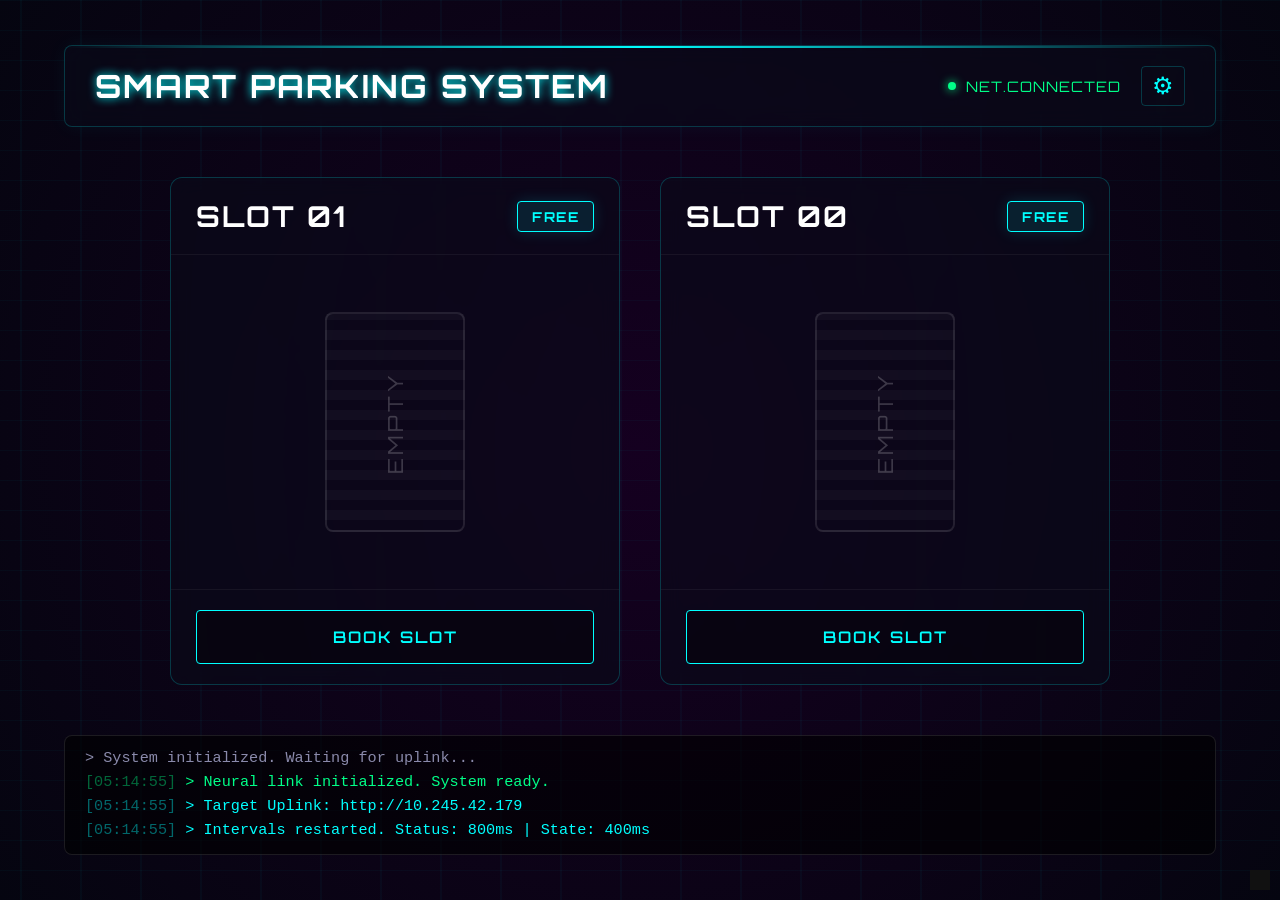
<file: index.html>
<!DOCTYPE html>
<html lang="en">

<head>
    <meta charset="UTF-8">
    <meta name="viewport" content="width=device-width, initial-scale=1.0">
    <title>Smart Parking System</title>
    <link rel="stylesheet" href="style.css">
    <link rel="preconnect" href="https://fonts.googleapis.com">
    <link rel="preconnect" href="https://fonts.gstatic.com" crossorigin>
    <link
        href="https://fonts.googleapis.com/css2?family=Orbitron:wght@400;500;700&family=Rajdhani:wght@400;500;600;700&display=swap"
        rel="stylesheet">
</head>

<body>
    <div class="dashboard-container">
        <header class="header">
            <h1 class="glitch" data-text="SMART PARKING SYSTEM">SMART PARKING SYSTEM</h1>
            <div class="header-right">
                <div class="status-indicator">
                    <span class="pulse"></span> NET.CONNECTED
                </div>
                <button class="settings-toggle" onclick="openSettings()">⚙</button>
            </div>
        </header>

        <main class="slots-container">
            <!-- Slot 1 -->
            <div class="slot-card" id="slot-1">
                <div class="slot-header">
                    <h2>SLOT 01</h2>
                    <span class="status-badge" id="status-badge-1">FREE</span>
                </div>
                <div class="slot-body">
                    <div class="visualizer">
                        <div class="grid-overlay"></div>
                    </div>
                </div>
                <div class="slot-footer">
                    <button class="cyber-btn" onclick="bookSlot(1)">
                        <span class="cyber-btn-content">BOOK SLOT</span>
                    </button>
                </div>
            </div>

            <!-- Slot 0 -->
            <div class="slot-card" id="slot-0">
                <div class="slot-header">
                    <h2>SLOT 00</h2>
                    <span class="status-badge" id="status-badge-0">FREE</span>
                </div>
                <div class="slot-body">
                    <div class="visualizer">
                        <div class="grid-overlay"></div>
                    </div>
                </div>
                <div class="slot-footer">
                    <button class="cyber-btn" onclick="bookSlot(0)">
                        <span class="cyber-btn-content">BOOK SLOT</span>
                    </button>
                </div>
            </div>
        </main>

        <footer class="terminal-log">
            <div class="log-content" id="log-content">
                <div class="log-entry">> System initialized. Waiting for uplink...</div>
            </div>
        </footer>
    </div>

    <!-- Modal for Verification -->
    <div class="modal-overlay" id="verify-modal">
        <div class="cyber-modal">
            <div class="modal-decor top-left"></div>
            <div class="modal-decor bottom-right"></div>
            <h3 class="modal-title">! VEHICLE DETECTED !</h3>
            <p class="modal-message" id="modal-message">Is it your vehicle in Slot X</p>
            <div class="modal-actions">
                <button class="cyber-btn btn-verify" onclick="verifyAction()">VERIFY</button>
                <button class="cyber-btn btn-decline" onclick="declineAction()">DECLINE</button>
            </div>
        </div>
    </div>

    <!-- Modal for Settings -->
    <div class="modal-overlay" id="settings-modal">
        <div class="cyber-modal settings-modal">
            <div class="modal-decor top-left"></div>
            <div class="modal-decor bottom-right"></div>
            <h3 class="modal-title">SYSTEM CONFIG</h3>
            <div class="settings-form">
                <div class="settings-field">
                    <label>ESP32 IP ADDRESS</label>
                    <input type="text" id="setting-esp-ip" placeholder="http://10.245.42.179">
                </div>
                <div class="settings-field">
                    <label>STATUS POLL (MS)</label>
                    <input type="number" id="setting-status-interval" placeholder="800">
                </div>
                <div class="settings-field">
                    <label>STATE SYNC (MS)</label>
                    <input type="number" id="setting-state-interval" placeholder="400">
                </div>
            </div>
            <div class="modal-actions">
                <button class="cyber-btn btn-verify" onclick="saveSettings()">SAVE CONFIG</button>
                <button class="cyber-btn btn-decline" style="border-color: var(--yellow); color: var(--yellow);"
                    onclick="resetSettings()">RESET</button>
                <button class="cyber-btn btn-decline" onclick="closeSettings()">CANCEL</button>
            </div>
        </div>
    </div>
	<div style="position:fixed; bottom:10px; right:10px; background:#111; color:#0f0; padding:10px; font-size:12px; z-index:9999;">
      <script src="script.js"></script>
</body>

</html>
</file>
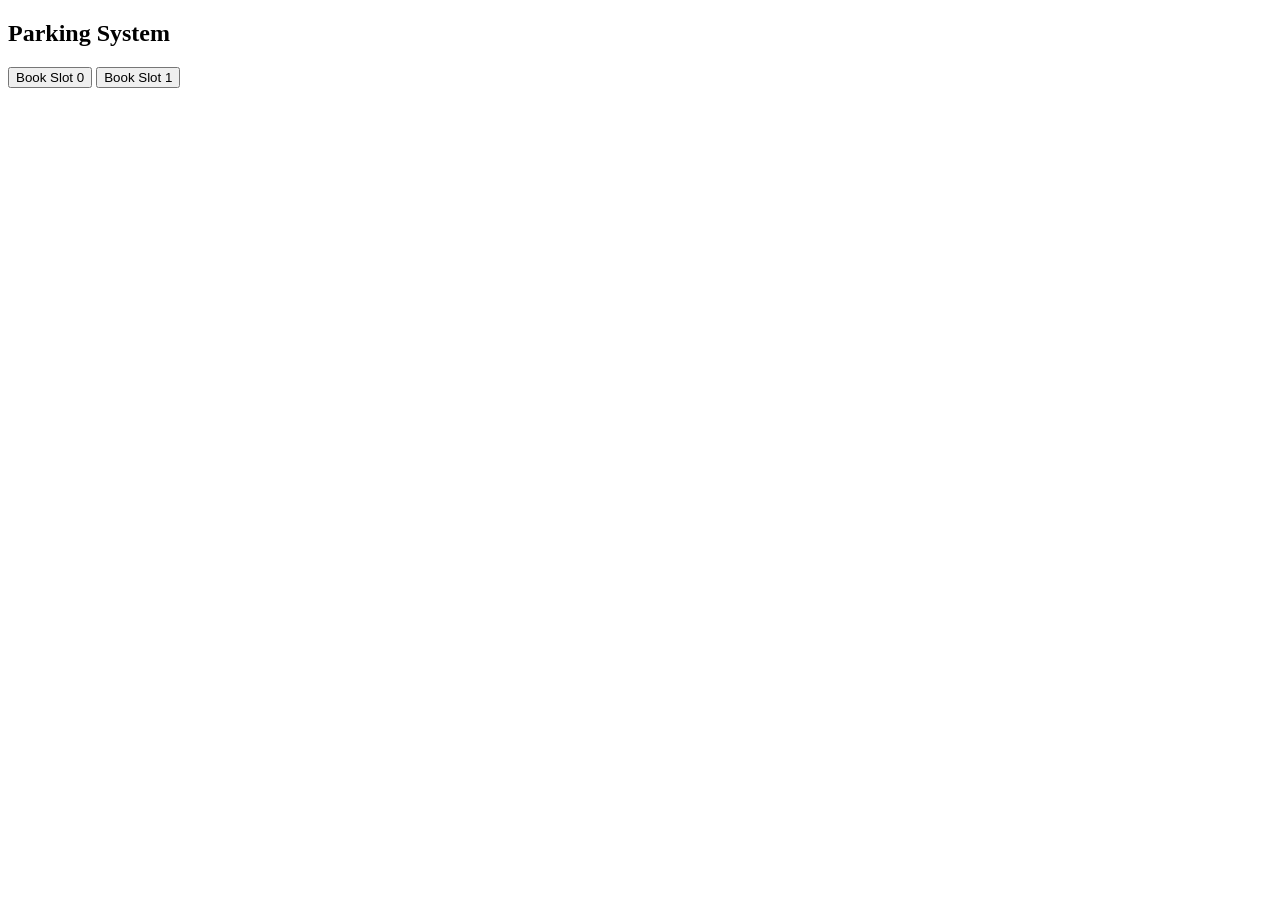
<file: indexWorksDontTouchIt.html>
<!DOCTYPE html>
<html>

<body>

  <h2>Parking System</h2>

  <button onclick="book(0)">Book Slot 0</button>
  <button onclick="book(1)">Book Slot 1</button>

  <p id="log"></p>

  <script>
    const ESP_IP = "http://10.245.42.179";

    // ===== LOG HELPER =====
    function log(msg) {
      document.getElementById("log").innerText = msg;
    }

    // ===== BOOK =====
    function book(slot) {
      fetch(`${ESP_IP}/book?slot=${slot}`)
        .then(r => r.text())
        .then(t => log("BOOK: " + t))
        .catch(e => console.error(e));
    }

    // ===== POLLING (INTERRUPT SIMULATION) =====
    let popupActive = false;

    setInterval(async () => {

      if (popupActive) return;

      try {
        let res = await fetch(`${ESP_IP}/status`);
        let text = await res.text();

        console.log("STATUS:", text);

        if (text.startsWith("VERIFY")) {

          popupActive = true;

          let slot = text.split(":")[1];

          let choice = confirm(`Slot ${slot}: Verify vehicle?`);

          if (choice) {
            await fetch(`${ESP_IP}/verify?slot=${slot}`);
            log(`Slot ${slot} VERIFIED`);
          } else {
            await fetch(`${ESP_IP}/decline?slot=${slot}`);
            log(`Slot ${slot} DECLINED`);
          }
        }

      } catch (err) {
        console.error("Polling error:", err);
      }
      finally {
        popupActive = false;   // 🔥 ALWAYS resets
      }

    }, 1000);

  </script>

</body>

</html>
</file>
<file: style.css>
:root {
    --bg-dark: #050510;
    --bg-panel: rgba(10, 10, 25, 0.6);
    --panel-border: rgba(0, 255, 255, 0.2);
    --cyan: #00ffff;
    --magenta: #ff00ff;
    --neon-green: #00ff88;
    --red: #ff0040;
    --grey: #7a7a93;
    --yellow: #ffcc00;
    --text-main: #e0e0ff;
    --text-muted: #8a8aab;
    --font-heading: 'Orbitron', sans-serif;
    --font-body: 'Rajdhani', sans-serif;
}

* {
    box-sizing: border-box;
    margin: 0;
    padding: 0;
}

body {
    background: radial-gradient(circle at 50% 50%, #150020, var(--bg-dark));
    color: var(--text-main);
    font-family: var(--font-body);
    min-height: 100vh;
    display: flex;
    justify-content: center;
    align-items: center;
    overflow: hidden;
}

/* Background Grid Effect */
body::before {
    content: "";
    position: absolute;
    top: 0; left: 0; right: 0; bottom: 0;
    background-image: 
        linear-gradient(rgba(0, 255, 255, 0.03) 1px, transparent 1px),
        linear-gradient(90deg, rgba(0, 255, 255, 0.03) 1px, transparent 1px);
    background-size: 30px 30px;
    z-index: -1;
    pointer-events: none;
    perspective: 1000px;
    transform: rotateX(60deg) scale(2);
    transform-origin: center top;
    animation: gridMove 20s linear infinite;
}

@keyframes gridMove {
    0% { transform: translateY(0) rotateX(60deg) scale(2); }
    100% { transform: translateY(30px) rotateX(60deg) scale(2); }
}

.dashboard-container {
    width: 90%;
    max-width: 1200px;
    height: 90vh;
    display: flex;
    flex-direction: column;
    gap: 30px;
    z-index: 1;
}

/* Header */
.header {
    display: flex;
    justify-content: space-between;
    align-items: center;
    padding: 20px 30px;
    background: var(--bg-panel);
    border: 1px solid var(--panel-border);
    backdrop-filter: blur(10px);
    border-radius: 8px;
    position: relative;
    overflow: hidden;
    box-shadow: 0 0 20px rgba(0, 255, 255, 0.05);
}

.header::before {
    content: "";
    position: absolute;
    top: 0; left: 0; width: 100%; height: 2px;
    background: linear-gradient(90deg, transparent, var(--cyan), transparent);
}

.glitch {
    font-family: var(--font-heading);
    font-size: 2rem;
    font-weight: 700;
    color: #fff;
    text-shadow: 0 0 10px var(--cyan);
    letter-spacing: 2px;
}

.status-indicator {
    display: flex;
    align-items: center;
    gap: 10px;
    font-family: var(--font-heading);
    color: var(--neon-green);
    font-size: 0.9rem;
    letter-spacing: 1px;
}

.pulse {
    width: 8px;
    height: 8px;
    background: var(--neon-green);
    border-radius: 50%;
    box-shadow: 0 0 10px var(--neon-green);
    animation: pulseAnim 1.5s infinite;
}

@keyframes pulseAnim {
    0% { transform: scale(0.95); box-shadow: 0 0 0 0 rgba(0, 255, 136, 0.7); }
    70% { transform: scale(1); box-shadow: 0 0 0 6px rgba(0, 255, 136, 0); }
    100% { transform: scale(0.95); box-shadow: 0 0 0 0 rgba(0, 255, 136, 0); }
}

.header-right {
    display: flex;
    align-items: center;
    gap: 20px;
}

.settings-toggle {
    background: none;
    border: 1px solid var(--panel-border);
    color: var(--cyan);
    font-size: 1.5rem;
    cursor: pointer;
    padding: 5px 10px;
    border-radius: 4px;
    transition: all 0.3s ease;
    display: flex;
    align-items: center;
    justify-content: center;
}

.settings-toggle:hover {
    border-color: var(--cyan);
    background: rgba(0, 255, 255, 0.1);
    box-shadow: 0 0 10px var(--cyan);
    transform: rotate(45deg);
}

/* Main Layout */
.slots-container {
    display: flex;
    gap: 40px;
    justify-content: center;
    flex: 1;
    align-items: stretch;
    padding: 20px 0;
}

/* Slot Card */
.slot-card {
    flex: 1;
    max-width: 450px;
    background: var(--bg-panel);
    border: 1px solid var(--panel-border);
    backdrop-filter: blur(10px);
    border-radius: 12px;
    display: flex;
    flex-direction: column;
    position: relative;
    transition: transform 0.3s ease, box-shadow 0.3s ease, border-color 0.3s ease;
    overflow: hidden;
}

.slot-card:hover {
    transform: translateY(-5px);
    box-shadow: 0 10px 30px rgba(0, 255, 255, 0.1);
    border-color: rgba(0, 255, 255, 0.5);
}

.slot-header {
    padding: 20px 25px;
    display: flex;
    justify-content: space-between;
    align-items: center;
    border-bottom: 1px solid rgba(255, 255, 255, 0.05);
}

.slot-header h2 {
    font-family: var(--font-heading);
    font-size: 1.8rem;
    color: #fff;
    letter-spacing: 2px;
}

.status-badge {
    padding: 6px 14px;
    border-radius: 4px;
    font-family: var(--font-heading);
    font-size: 0.85rem;
    font-weight: 700;
    letter-spacing: 1.5px;
    background: rgba(0, 255, 255, 0.1);
    color: var(--cyan);
    border: 1px solid var(--cyan);
    box-shadow: 0 0 15px rgba(0, 255, 255, 0.15);
    transition: all 0.3s ease;
}

/* State: FREE (Grey/Empty) */
.slot-card.free .status-badge {
    background: rgba(122, 122, 147, 0.1);
    color: var(--grey);
    border-color: var(--grey);
    box-shadow: 0 0 10px rgba(122, 122, 147, 0.15);
}
.slot-card.free .visualizer {
    border-color: rgba(122, 122, 147, 0.3);
}

/* State: RESERVED (Yellow/Empty) */
.slot-card.reserved .status-badge {
    background: rgba(255, 204, 0, 0.1);
    color: var(--yellow);
    border-color: var(--yellow);
    box-shadow: 0 0 15px rgba(255, 204, 0, 0.15);
}
.slot-card.reserved .visualizer {
    border-color: rgba(255, 204, 0, 0.4);
    box-shadow: inset 0 0 30px rgba(255, 204, 0, 0.15);
}

/* State: VALID (Green/Occupied) */
.slot-card.valid .status-badge {
    background: rgba(0, 255, 136, 0.1);
    color: var(--neon-green);
    border-color: var(--neon-green);
    box-shadow: 0 0 15px rgba(0, 255, 136, 0.2);
}
.slot-card.valid .visualizer { border-color: rgba(0, 255, 136, 0.4); box-shadow: inset 0 0 30px rgba(0, 255, 136, 0.15); }
.slot-card.valid .visualizer::after { content: "CAR DETECTED"; color: var(--neon-green); text-shadow: 0 0 10px var(--neon-green); }

/* State: INVALID (Red/Occupied) */
.slot-card.invalid .status-badge {
    background: rgba(255, 0, 64, 0.1);
    color: var(--red);
    border-color: var(--red);
    box-shadow: 0 0 15px rgba(255, 0, 64, 0.2);
}
.slot-card.invalid .visualizer { border-color: rgba(255, 0, 64, 0.4); box-shadow: inset 0 0 30px rgba(255, 0, 64, 0.15); }
.slot-card.invalid .visualizer::after { content: "CAR DETECTED"; color: var(--red); text-shadow: 0 0 10px var(--red); }

/* State: ESCALATED (Blink Red/Occupied) */
@keyframes blinkRed { 0% { opacity: 1; } 50% { opacity: 0.3; } 100% { opacity: 1; } }
.slot-card.escalated .status-badge {
    background: rgba(255, 0, 64, 0.2);
    color: var(--red);
    border-color: var(--red);
    animation: blinkRed 1s infinite;
    box-shadow: 0 0 20px rgba(255, 0, 64, 0.4);
}
.slot-card.escalated .visualizer { border-color: rgba(255, 0, 64, 0.6); box-shadow: inset 0 0 40px rgba(255, 0, 64, 0.3); animation: blinkRed 1s infinite; }
.slot-card.escalated .visualizer::after { content: "CAR DETECTED"; color: var(--red); text-shadow: 0 0 15px var(--red); }

/* State: VERIFICATION PENDING (Blink Yellow/Occupied) */
@keyframes blinkYellow { 0% { opacity: 1; } 50% { opacity: 0.3; } 100% { opacity: 1; } }
.slot-card.verification-pending .status-badge {
    background: rgba(255, 204, 0, 0.2);
    color: var(--yellow);
    border-color: var(--yellow);
    animation: blinkYellow 1.5s infinite;
    box-shadow: 0 0 20px rgba(255, 204, 0, 0.4);
}
.slot-card.verification-pending .visualizer { border-color: rgba(255, 204, 0, 0.6); box-shadow: inset 0 0 40px rgba(255, 204, 0, 0.3); animation: blinkYellow 1.5s infinite; }
.slot-card.verification-pending .visualizer::after { content: "CAR DETECTED"; color: var(--yellow); text-shadow: 0 0 15px var(--yellow); }


.slot-body {
    flex: 1;
    display: flex;
    justify-content: center;
    align-items: center;
    padding: 40px;
}

.visualizer {
    width: 140px;
    height: 220px;
    border: 2px solid rgba(255, 255, 255, 0.1);
    border-radius: 8px;
    position: relative;
    background: repeating-linear-gradient(
        0deg,
        transparent,
        transparent 10px,
        rgba(255, 255, 255, 0.03) 10px,
        rgba(255, 255, 255, 0.03) 20px
    );
    display: flex;
    justify-content: center;
    align-items: center;
    transition: all 0.4s ease;
}

.visualizer::after {
    content: "EMPTY";
    font-family: var(--font-heading);
    color: rgba(255, 255, 255, 0.2);
    font-size: 1.3rem;
    letter-spacing: 4px;
    writing-mode: vertical-rl;
    transform: rotate(180deg);
    transition: all 0.4s ease;
}

/* Visualizer Overrides (Default EMPTY for unhandled states) */

.slot-footer {
    padding: 20px 25px;
    border-top: 1px solid rgba(255, 255, 255, 0.05);
}

/* Cyber Buttons */
.cyber-btn {
    width: 100%;
    padding: 16px;
    background: rgba(0, 0, 0, 0.3);
    border: 1px solid var(--cyan);
    color: var(--cyan);
    font-family: var(--font-heading);
    font-size: 1rem;
    font-weight: 600;
    letter-spacing: 2px;
    cursor: pointer;
    position: relative;
    overflow: hidden;
    transition: all 0.3s ease;
    border-radius: 4px;
}

.cyber-btn::before {
    content: "";
    position: absolute;
    top: 0; left: -100%; width: 100%; height: 100%;
    background: linear-gradient(90deg, transparent, rgba(0, 255, 255, 0.2), transparent);
    transition: all 0.5s ease;
}

.cyber-btn:hover {
    background: rgba(0, 255, 255, 0.1);
    box-shadow: 0 0 20px rgba(0, 255, 255, 0.3);
    transform: scale(1.02);
}

.cyber-btn:hover::before {
    left: 100%;
}

.cyber-btn:active {
    transform: scale(0.98);
}

/* Terminal Log */
.terminal-log {
    background: rgba(0, 0, 0, 0.6);
    border: 1px solid rgba(255, 255, 255, 0.1);
    border-radius: 8px;
    padding: 15px 20px;
    height: 120px;
    overflow-y: auto;
    font-family: monospace;
    font-size: 0.95rem;
    color: var(--text-muted);
}

.terminal-log .log-content {
    display: flex;
    flex-direction: column;
    gap: 6px;
}

.log-entry.success { color: var(--neon-green); }
.log-entry.error { color: var(--red); }
.log-entry.warning { color: var(--magenta); }
.log-entry.info { color: var(--cyan); }

/* Modal */
.modal-overlay {
    position: fixed;
    top: 0; left: 0; width: 100%; height: 100%;
    background: rgba(0, 0, 5, 0.85);
    backdrop-filter: blur(12px);
    display: flex;
    justify-content: center;
    align-items: center;
    z-index: 100;
    opacity: 0;
    pointer-events: none;
    transition: opacity 0.3s ease;
}

.modal-overlay.active {
    opacity: 1;
    pointer-events: all;
}

.cyber-modal {
    background: rgba(10, 10, 25, 0.95);
    border: 1px solid var(--magenta);
    padding: 50px 40px;
    border-radius: 8px;
    min-width: 450px;
    text-align: center;
    box-shadow: 0 0 50px rgba(255, 0, 255, 0.15);
    position: relative;
    transform: scale(0.95) translateY(20px);
    transition: all 0.4s cubic-bezier(0.175, 0.885, 0.32, 1.275);
}

.modal-overlay.active .cyber-modal {
    transform: scale(1) translateY(0);
}

.modal-decor {
    position: absolute;
    width: 25px; height: 25px;
    border: 2px solid var(--magenta);
}

.modal-decor.top-left {
    top: 15px; left: 15px;
    border-right: none; border-bottom: none;
}

.modal-decor.bottom-right {
    bottom: 15px; right: 15px;
    border-left: none; border-top: none;
}

.modal-title {
    font-family: var(--font-heading);
    color: var(--magenta);
    font-size: 1.6rem;
    margin-bottom: 15px;
    text-shadow: 0 0 15px rgba(255, 0, 255, 0.6);
    letter-spacing: 3px;
}

.modal-message {
    font-size: 1.3rem;
    margin-bottom: 40px;
    color: #fff;
    letter-spacing: 1px;
}

.modal-actions {
    display: flex;
    gap: 20px;
    justify-content: center;
}

.btn-verify {
    border-color: var(--neon-green);
    color: var(--neon-green);
}

.btn-verify:hover {
    background: rgba(0, 255, 136, 0.1);
    box-shadow: 0 0 20px rgba(0, 255, 136, 0.3);
}

.btn-decline {
    border-color: var(--red);
    color: var(--red);
}

.btn-decline:hover {
    background: rgba(255, 0, 64, 0.1);
    box-shadow: 0 0 20px rgba(255, 0, 64, 0.3);
}

/* Scrollbar */
::-webkit-scrollbar {
    width: 6px;
}
::-webkit-scrollbar-track {
    background: rgba(0, 0, 0, 0.2);
}
::-webkit-scrollbar-thumb {
    background: rgba(0, 255, 255, 0.2);
    border-radius: 4px;
}
::-webkit-scrollbar-thumb:hover {
    background: rgba(0, 255, 255, 0.5);
}

/* Settings Modal Specifics */
.settings-form {
    display: flex;
    flex-direction: column;
    gap: 20px;
    margin-bottom: 30px;
    text-align: left;
}

.settings-field {
    display: flex;
    flex-direction: column;
    gap: 8px;
}

.settings-field label {
    font-family: var(--font-heading);
    font-size: 0.8rem;
    color: var(--cyan);
    letter-spacing: 1px;
}

.settings-field input {
    background: rgba(0, 0, 0, 0.4);
    border: 1px solid var(--panel-border);
    color: var(--text-main);
    padding: 12px;
    font-family: var(--font-body);
    font-size: 1rem;
    border-radius: 4px;
    transition: all 0.3s ease;
}

.settings-field input:focus {
    outline: none;
    border-color: var(--cyan);
    box-shadow: 0 0 10px rgba(0, 255, 255, 0.3);
    background: rgba(0, 0, 0, 0.6);
}

.settings-modal {
    min-width: 400px;
    border-color: var(--cyan);
    box-shadow: 0 0 50px rgba(0, 255, 255, 0.15);
}

.settings-modal .modal-title {
    color: var(--cyan);
    text-shadow: 0 0 15px rgba(0, 255, 255, 0.6);
}

.settings-modal .modal-decor {
    border-color: var(--cyan);
}
</file>
